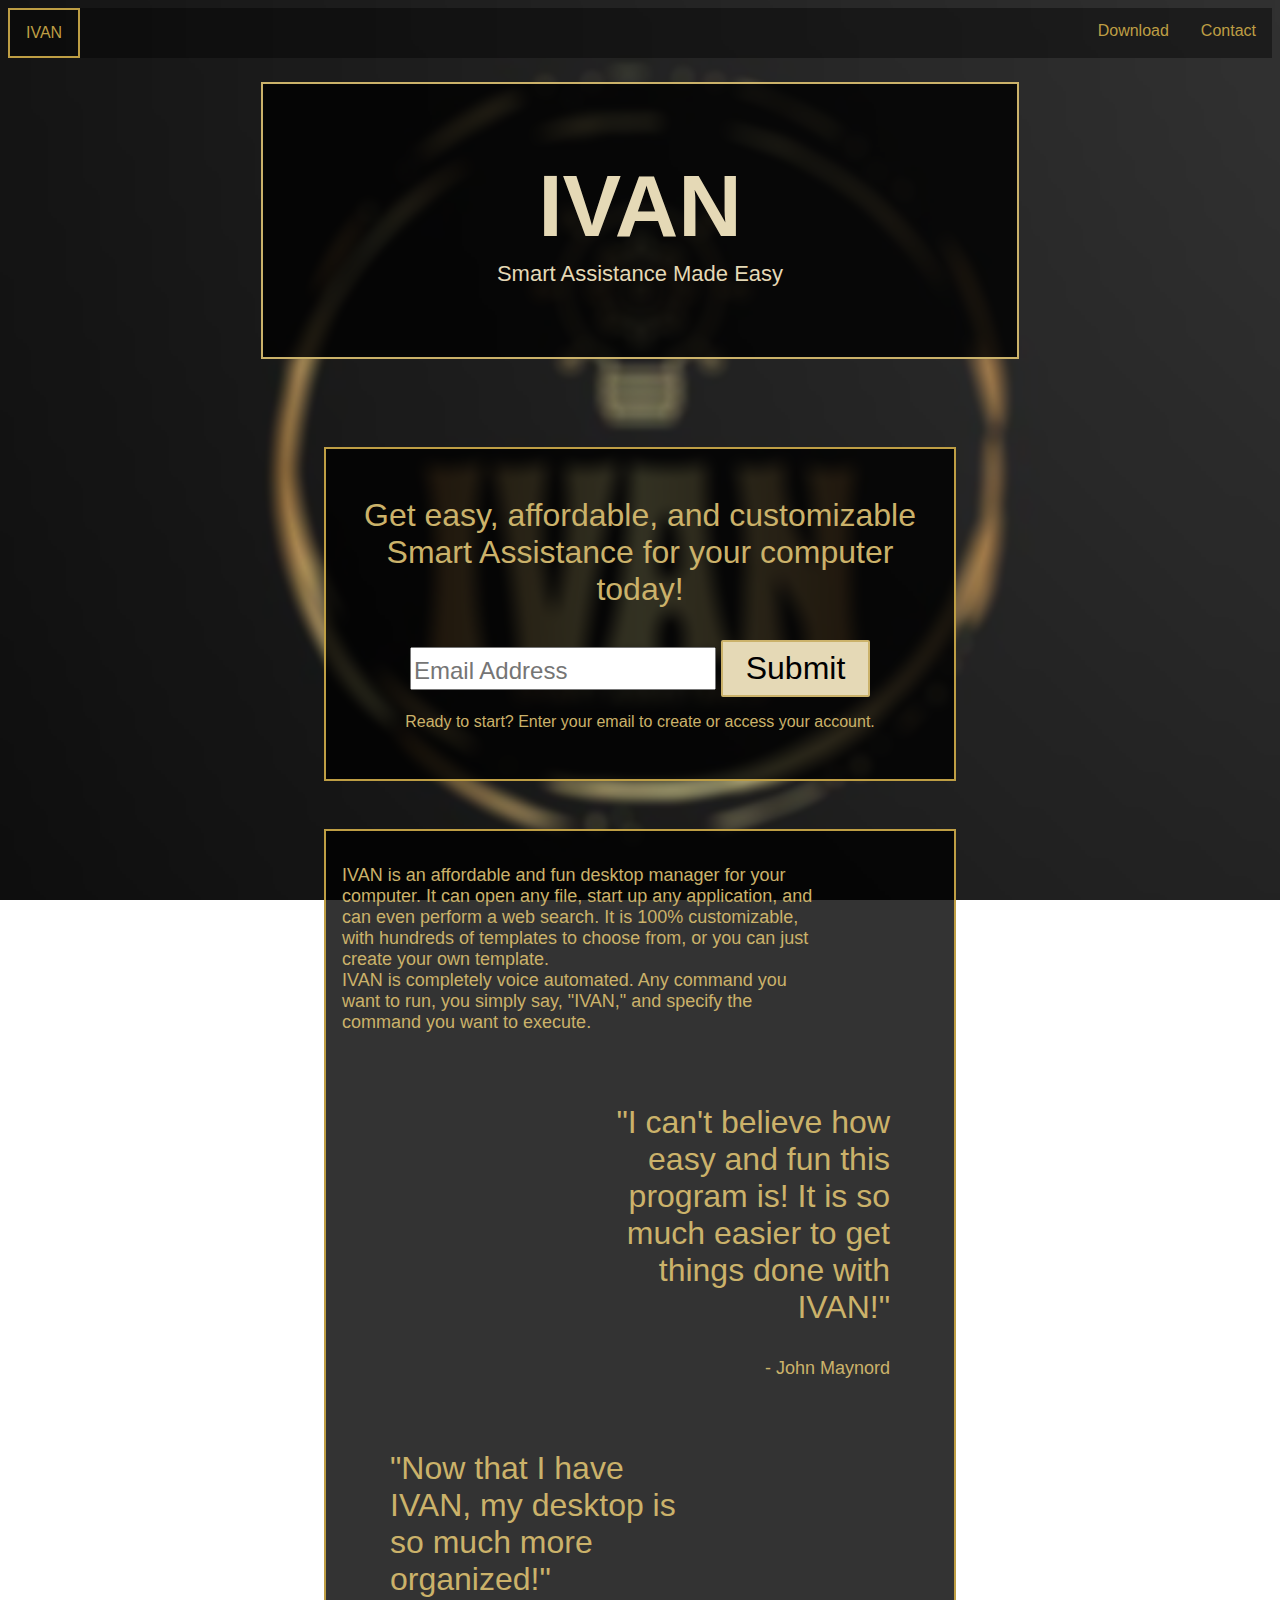
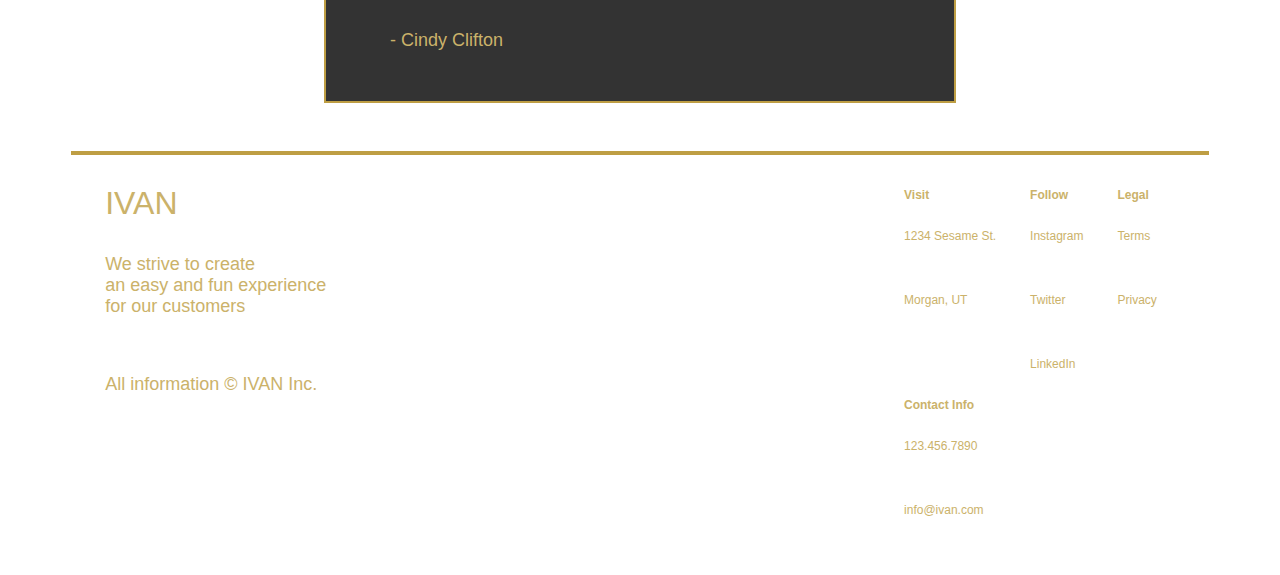
<file: index.html>
<!DOCTYPE html>
<html>
	<head>
	    <meta charset="UTF-8">
		<title>IVAN</title>
		<link rel="icon" type="image/png" href="images/Ivan Symbol.png"/>
		<link rel="stylesheet" type="text/css" href="css/main.css"/>
	</head>
	<body>
		<header>
			<nav>
				<ul>
					<li class="logo"><a href="index.html">IVAN</a></li>
					<div class="right-nav">
						<li><a href="download.html">Download</a></li>
						<li><a href="contact.html">Contact</a></li>
					</div>
				</ul>
			</nav>
			
			<div class="home-title">
				<h1 class="title">IVAN</h1>
				<p class="slogan">Smart Assistance Made Easy</p>
			</div>
			<p style="padding-bottom: 24px"></p>
		</header>
		<article>
			<section>
				<p class="section-big">Get easy, affordable, and customizable Smart Assistance for your computer today!</p>
				<input type="email" placeholder="Email Address" id="userInput">
				<input class="button" type="submit" onclick="submit()">
				<p class="input-descrip">Ready to start? Enter your email to create or access your account.</p>
			</section>
			<section>
			    <p class="about">IVAN is an affordable and fun desktop manager for your computer. It can open any file,
			    start up any application, and can even perform a web search. It is 100% customizable, with hundreds
			    of templates to choose from, or you can just create your own template.<br>
				IVAN is completely voice automated. Any command you want to run, you simply say, "IVAN,"
				and specify the command you want to execute.</p>
			    <br>
			    <div class="right">
			        <p class="section-big">"I can't believe how easy and fun this program is! It is so much easier to
					get things done with IVAN!"</p>
			        <p>- John Maynord</p>
			    </div>
			    <br>
			    <div class="left">
			        <p class="section-big">"Now that I have IVAN, my desktop is so much more organized!"</p>
			        <p>- Cindy Clifton</p>
			    </div>
			</section>
		</article>
		<footer>
		    <section>
		        <div class="footer-title">
    		        <p class="section-big">IVAN</p>
    		        <p>We strive to create<br>
    		        an easy and fun experience<br>
    		        for our customers</p>
    		        <br>
    		        <p>All information &copy; IVAN Inc.</p>
		        </div>
		        <div class="table">
        		    <table>
        		        <tr>
        		            <th>Visit</th>
        		            <th>Follow</th>
        		            <th>Legal</th>
        		        </tr>
        		        <tr>
        		            <td>1234 Sesame St.</td>
        		            <td><a href="#">Instagram</a></td>
        		            <td><a href="#">Terms</a></td>
        		        </tr>
        		        <tr>
        		            <td>Morgan, UT</td>
        		            <td><a href="#">Twitter</a></td>
        		            <td><a href="#">Privacy</a></td>
        		        </tr>
        		        <tr>
        		            <td></td>
        		            <td><a href="#">LinkedIn</a></td>
        		        </tr>
        		        <tr>
        		            <th>Contact Info</th>
        		        </tr>
        		        <tr>
        		            <td>123.456.7890</td>
        		        </tr>
        		        <tr>
        		            <td>info@ivan.com</td>
        		        </tr>
        		    </table>
    		    </div>
		    </section>
		</footer>
		<script src="js/input.js"></script>
	</body>
</html>
</file>
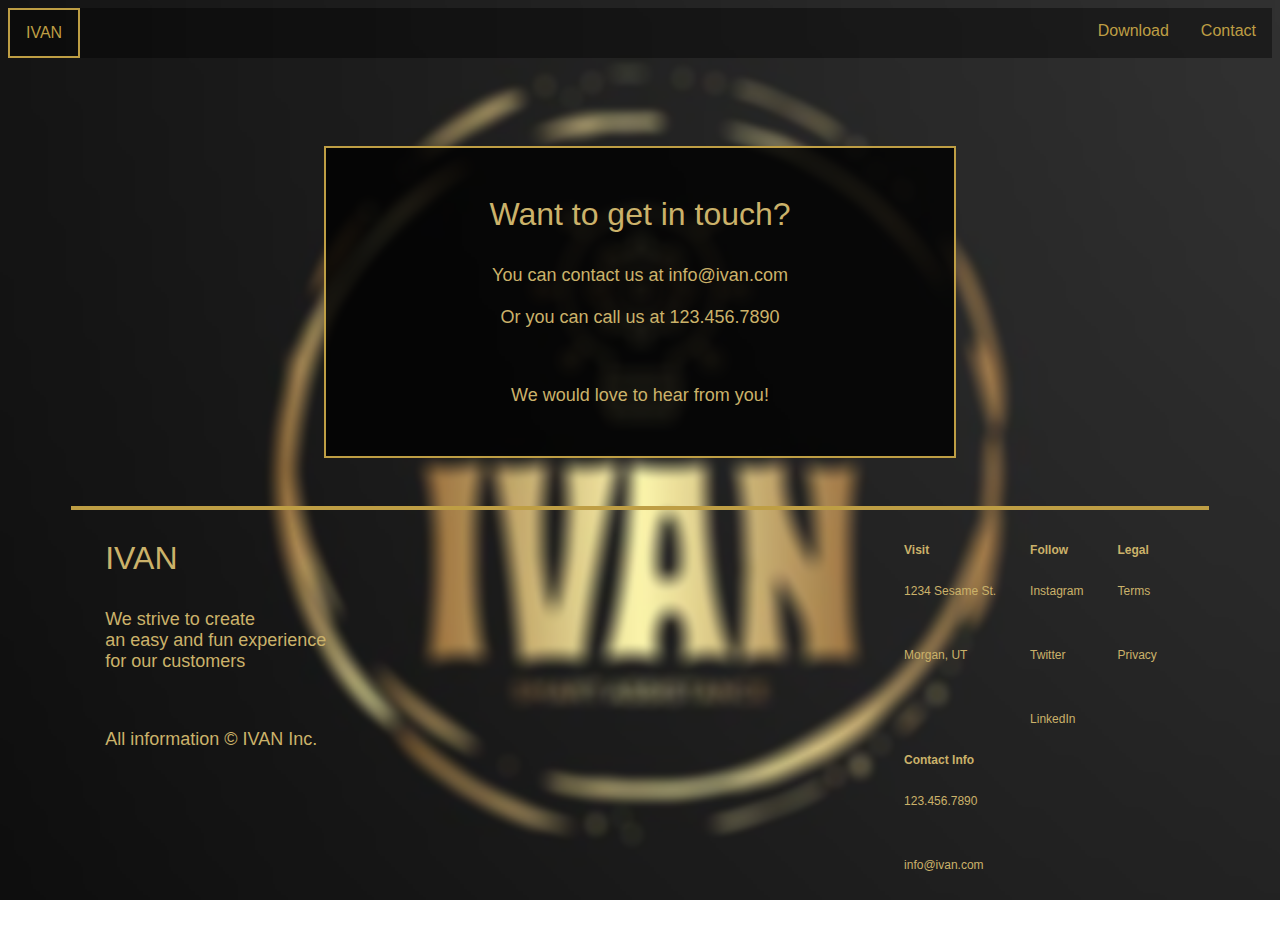
<file: contact.html>
<!DOCTYPE html>
<html lang="en">
    <head>
        <meta charset="UTF-8">
        <title>Contact</title>
        <link rel="icon" type="image/png" href="images/Ivan Symbol.png"/>
		<link rel="stylesheet" type="text/css" href="css/main.css"/>
    </head>
    <body>
        <header>
			<nav>
				<ul>
					<li class="logo"><a href="index.html">IVAN</a></li>
					<div class="right-nav">
						<li><a href="download.html">Download</a></li>
						<li><a href="contact.html">Contact</a></li>
					</div>
				</ul>
			</nav>
			
			<p style="padding-bottom: 24px"></p>
		</header>
		<article>
		    <section>
		        <p class="section-big">Want to get in touch?</p>
		        <p>You can contact us at info@ivan.com<br>
		        <br>
		        Or you can call us at 123.456.7890</p>
		        <br>
		        <p>We would love to hear from you!</p>
		    </section>
		</article>
		<footer>
		    <section>
		        <div class="footer-title">
    		        <p class="section-big">IVAN</p>
    		        <p>We strive to create<br>
    		        an easy and fun experience<br>
    		        for our customers</p>
    		        <br>
    		        <p>All information &copy; IVAN Inc.</p>
		        </div>
		        <div class="table">
        		    <table>
        		        <tr>
        		            <th>Visit</th>
        		            <th>Follow</th>
        		            <th>Legal</th>
        		        </tr>
        		        <tr>
        		            <td>1234 Sesame St.</td>
        		            <td><a href="#">Instagram</a></td>
        		            <td><a href="#">Terms</a></td>
        		        </tr>
        		        <tr>
        		            <td>Morgan, UT</td>
        		            <td><a href="#">Twitter</a></td>
        		            <td><a href="#">Privacy</a></td>
        		        </tr>
        		        <tr>
        		            <td></td>
        		            <td><a href="#">LinkedIn</a></td>
        		        </tr>
        		        <tr>
        		            <th>Contact Info</th>
        		        </tr>
        		        <tr>
        		            <td>123.456.7890</td>
        		        </tr>
        		        <tr>
        		            <td>info@ivan.com</td>
        		        </tr>
        		    </table>
    		    </div>
		    </section>
		</footer>
    </body>
</html>
</file>
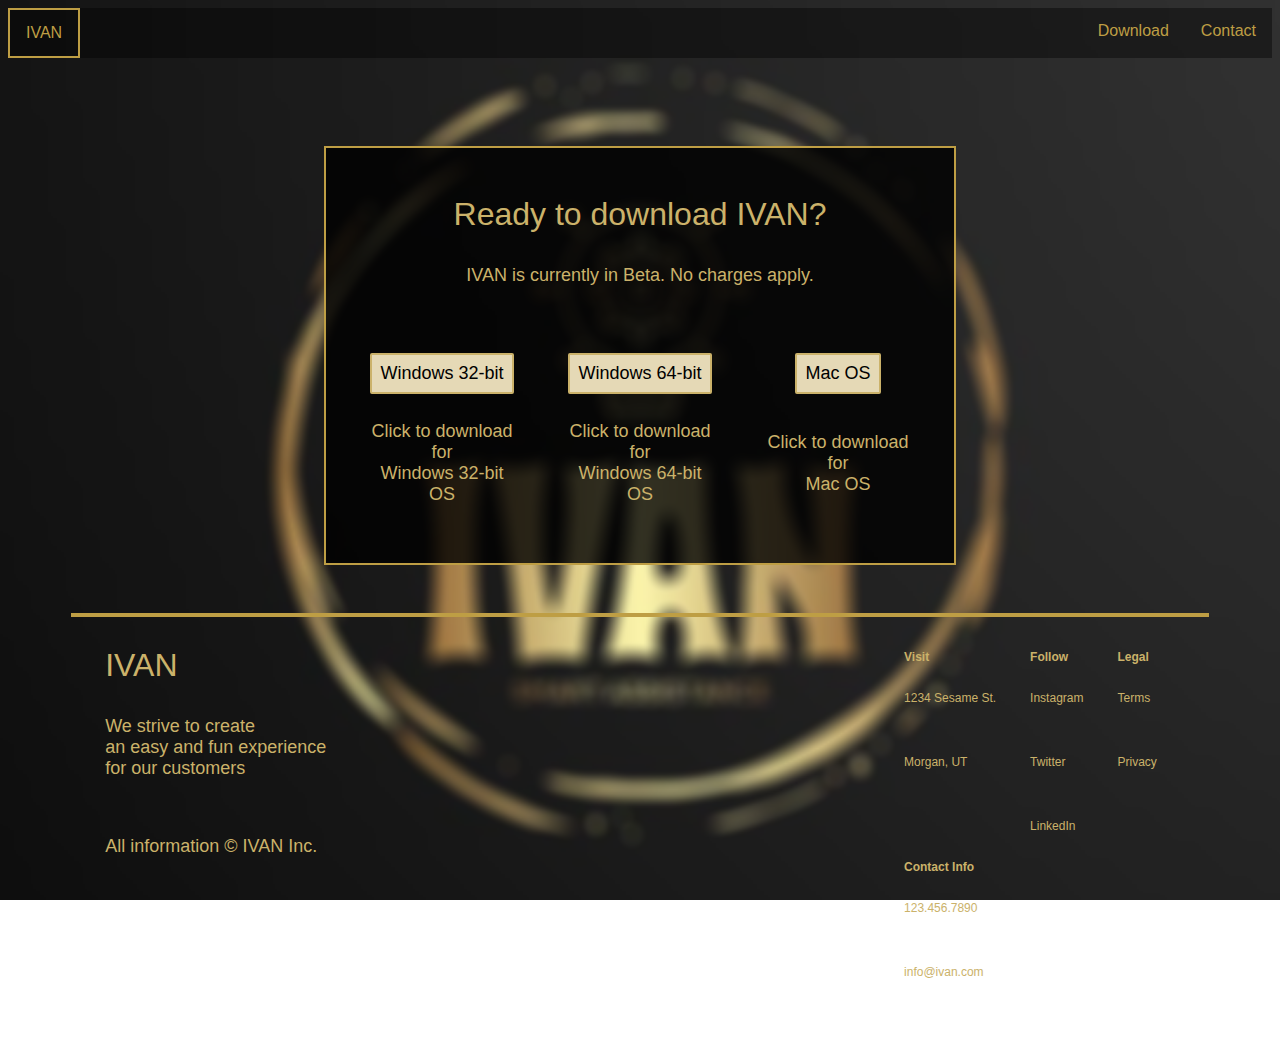
<file: download.html>
<!DOCTYPE html>
<html lang="en">
    <head>
        <meta charset="UTF-8">
        <title>Download</title>
        <link rel="icon" type="image/png" href="images/Ivan Symbol.png"/>
		<link rel="stylesheet" type="text/css" href="css/main.css"/>
    </head>
    <body>
        <header>
			<nav>
				<ul>
					<li class="logo"><a href="index.html">IVAN</a></li>
					<div class="right-nav">
						<li><a href="download.html">Download</a></li>
						<li><a href="contact.html">Contact</a></li>
					</div>
				</ul>
			</nav>
			
			<p style="padding-bottom: 24px"></p>
		</header>
		<article>
		    <section>
		        <p class="section-big">Ready to download IVAN?</p>
				<p>IVAN is currently in Beta. No charges apply.</p>
		        <table>
		            <tr>
		                <th>
		                    <button>Windows 32-bit</button>
		                </th>
		                <th>
		                    <button>Windows 64-bit</button>
		                </th>
		                <th>
		                    <button>Mac OS</button>
		                </th>
		            </tr>
		            <tr>
		                <td>Click to download for<br>
						Windows 32-bit OS</td>
		                <td>Click to download for<br>
						Windows 64-bit OS</td>
		                <td>Click to download for<br>
						Mac OS</td>
		            </tr>
		        </table>
		    </section>
		</article>
		<footer>
		    <section>
		        <div class="footer-title">
    		        <p class="section-big">IVAN</p>
    		        <p>We strive to create<br>
    		        an easy and fun experience<br>
    		        for our customers</p>
    		        <br>
    		        <p>All information &copy; IVAN Inc.</p>
		        </div>
		        <div class="table">
        		    <table>
        		        <tr>
        		            <th>Visit</th>
        		            <th>Follow</th>
        		            <th>Legal</th>
        		        </tr>
        		        <tr>
        		            <td>1234 Sesame St.</td>
        		            <td><a href="#">Instagram</a></td>
        		            <td><a href="#">Terms</a></td>
        		        </tr>
        		        <tr>
        		            <td>Morgan, UT</td>
        		            <td><a href="#">Twitter</a></td>
        		            <td><a href="#">Privacy</a></td>
        		        </tr>
        		        <tr>
        		            <td></td>
        		            <td><a href="#">LinkedIn</a></td>
        		        </tr>
        		        <tr>
        		            <th>Contact Info</th>
        		        </tr>
        		        <tr>
        		            <td>123.456.7890</td>
        		        </tr>
        		        <tr>
        		            <td>info@ivan.com</td>
        		        </tr>
        		    </table>
    		    </div>
		    </section>
		</footer>
    </body>
</html>
</file>
<file: css/main.css>
html {
	font-family: "Fantasy", sans-serif;
	background-image: url("../images/Ivan Logo - blur.png");
	background-position: center;
	background-size: 100%;
	background-attachment: fixed;
}

header {
	color: #e5d9b6;
}

nav ul {
	list-style-type: none;
	margin: 0px;
	padding: 0px;
	overflow: hidden;
	background-color: rgb(0, 0, 0);
	background-color: rgba(0,0,0, 0.4);
}

div.right-nav {
	float: right;
}

nav ul li {
	display: inline;
	float: left;
}

nav ul li.logo {
	float: left;
}

nav ul li a {
	display: block;
	padding: 14px 16px;
	text-decoration: none;
	text-align: center;
	color: #be9e44;
}

nav ul li.logo a {
	border: 2px solid #be9e44;
}

nav ul li a:hover {
	color: white;
}

nav ul li.logo a:hover {
	background-color: #be9e44;
}

h1.title {
	text-align: center;
	font-size: 88px;
	margin-bottom: 4px;
	padding-top: 12px;
}

p.slogan {
	text-align: center;
	font-size: 22px;
	margin-top: 4px;
	padding-bottom: 48px;
}

.home-title {
	background-color: rgb(0, 0, 0);
	background-color: rgba(0,0,0, 0.8);
	border: 2px solid #cbb26a;
	margin-left: 20%;
	margin-right: 20%;
	margin-top: 24px;
}

section {
	text-align: center;
	font-size: 18px;
	color: #cbb26a;
	margin-top: 48px;
	background-color: rgb(0, 0, 0);
	background-color: rgba(0,0,0, 0.8);
	border: 2px solid #be9e44;
	padding: 16px;
	padding-bottom: 32px;
	margin-left: 25%;
	margin-right: 25%;
}

section p.section-big {
    font-size: 32px;
}

section p.about {
    text-align: left;
    margin-right: 20%;
}

section input {
	font-size: 24px;
	padding-top: 8px;
	padding-bottom: 3px;
	width: 50%;
}

section input.button {
	background-color: #e5d9b6;
	border: 2px solid #cbb26a;
	border-radius: 2px;
	font-size: 32px;
	padding: 8px;
	width: 25%;
}

section input.button:hover {
	background-color: #cbb26a;
	border-color: #e5d9b6;
	cursor: pointer;
}

p.input-descrip {
	font-size: 16px;
}

.right {
    text-align: right;
    margin-right: 48px;
    margin-left: 40%;
}

.left {
    text-align: left;
    margin-left: 48px;
    margin-right: 40%;
}

table {
    margin-left: auto;
    margin-right: auto;
    margin-top: 64px;
}

table tr td {
    padding: 24px;
}

th button {
    font-size: 18px;
    padding: 8px;
    background-color: #e5d9b6;
	border: 2px solid #cbb26a;
	border-radius: 2px;
}

th button:hover {
    background-color: #cbb26a;
	border-color: #e5d9b6;
	cursor: pointer;
}

footer section {
    padding: 0px;
    margin-left: 5%;
    margin-right: 5%;
}

footer table {
    text-align: left;
    font-size: 12px;
    margin: 32px;
}

footer table td, footer table th {
    padding-left: 16px;
    padding-right: 16px;
}

footer table a {
    color: #cbb26a;
    text-decoration: none;
}

footer section p {
    text-align: left;
    margin-left: 32px;
}

.table {
    float: right;
}

.footer-title {
    float: left;
}
</file>
